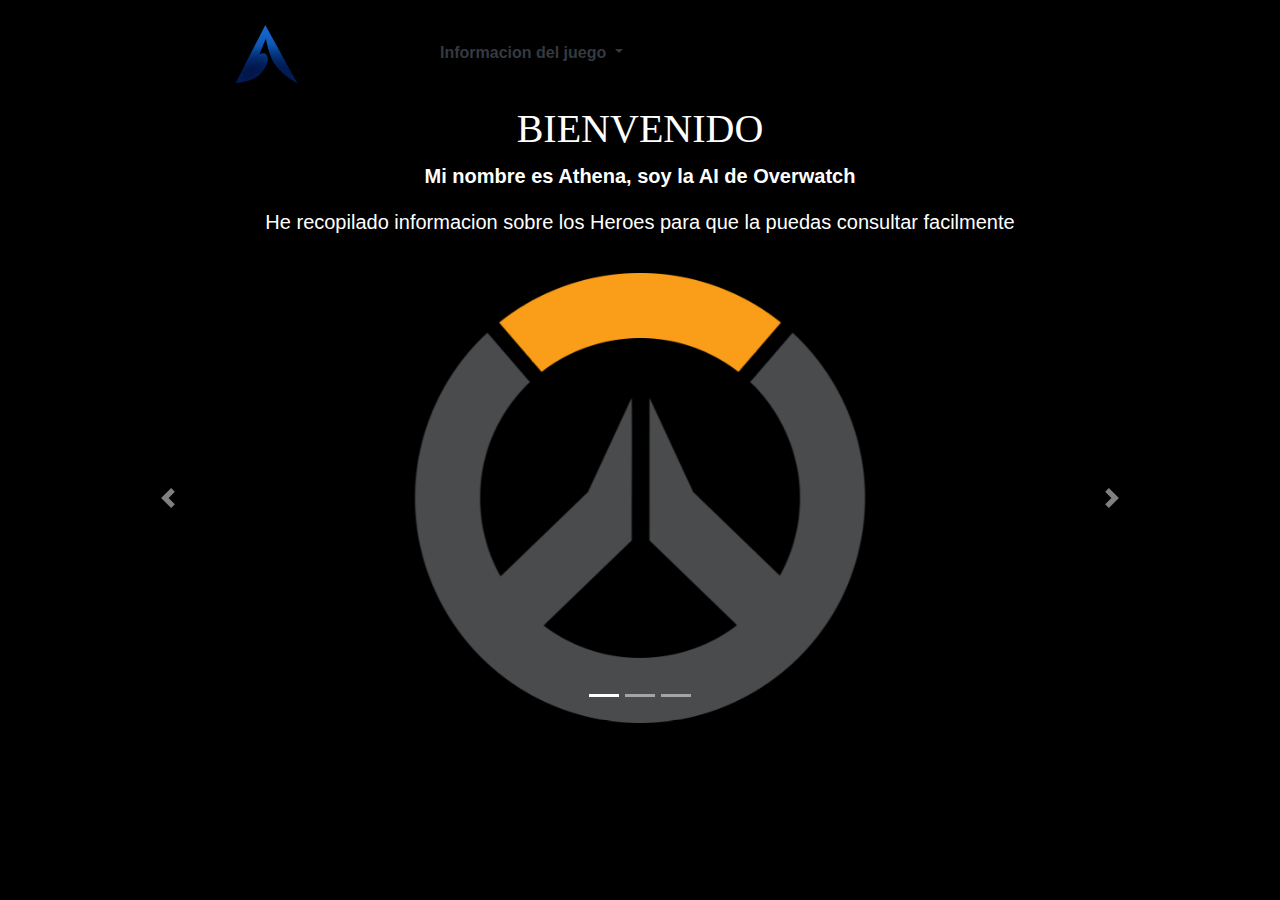
<file: index.html>
<!DOCTYPE html>
<html lang="es-mx">
<head>
    <meta charset="UTF-8">
    <meta name="viewport" content="width=device-width, initial-scale=1.0">
    <link rel="stylesheet" href="boost/bootstrap.min.css">
    <link href="css/style.css" rel="stylesheet" type="text/css">
    <script src="js/bootstrap.bundle.min.js"></script>
    <!-- Incluye los archivos CSS de Bootstrap -->
    <link rel="stylesheet" href="https://maxcdn.bootstrapcdn.com/bootstrap/4.5.2/css/bootstrap.min.css">
    <title>ATHENA</title>
</head>
<link rel="shortcut icon" href="src/Logos/AthenaLogo.png">
<body style="background-color: black;">
    <center>
    <div class="container">
        <nav class="navbar navbar-expand-lg navbar-dark">
            <div class="container-fluid">
                <a class="navbar-brand" href="index.html">
                    <img id="IMGmenu" src="src/Logos/AthenaLogo.png" alt="Twenty One Pilots" class="img-fluid d-inline-block align-text-top">
                </a>
                <button class="navbar-toggler" type="button" data-bs-toggle="collapse"
                    data-bs-target="#navbarSupportedContent" aria-controls="navbarSupportedContent" aria-expanded="false"
                    aria-label="Toggle navigation">
                    <span class="navbar-toggler-icon"></span>
                </button>
                <div class="collapse navbar-collapse" id="navbarSupportedContent">
                    <ul class="navbar-nav me-auto mb-2 mb-lg-0">
                        <li class="nav-item dropdown">
                            <a class="nav-link dropdown-toggle font-weight-bold text-dark" href="#" id="navbarDropdown" role="button"
                                data-bs-toggle="dropdown" aria-expanded="false">
                                Informacion del juego
                            </a>
                            <ul class="dropdown-menu" aria-labelledby="navbarDropdown">
                                <li><a class="dropdown-item text-dark font-weight-bold" href="#">Resumen</a></li>
                                <li><a class="dropdown-item text-dark font-weight-bold" href="#">Multimedia</a></li>
                                <li><a class="dropdown-item text-dark font-weight-bold" href="#">Ultimo Parche</a></li>
                            </ul>
                        </li>
                    </ul>
                </div>
            </div>
        </nav>
        
    </div>
</center>
    <div class="container">
        <div class="row align-items-center">
            <div class="col">
                <h1>BIENVENIDO</h1>
                <b><p>Mi nombre es Athena, soy la AI de Overwatch</p></b>
                <p>He recopilado informacion sobre los Heroes para que la puedas consultar facilmente</p></b>
            </div>
        </div>
    </div>
    <div class="container slider-container">
        <div id="myCarousel" class="carousel slide" data-ride="carousel" data-interval="5000">
            <!-- Indicadores de las imágenes -->
            <ul class="carousel-indicators">
                <li data-target="#myCarousel" data-slide-to="0" class="active"></li>
                <li data-target="#myCarousel" data-slide-to="1"></li>
                <li data-target="#myCarousel" data-slide-to="2"></li>
            </ul>

            <!-- Imágenes del slider -->
            <div class="carousel-inner">
                <center>
                <div class="carousel-item active">
                    <a href="Overwatch.html">
                        <img class="img-fluid Athena" src="src/Logos/OverWatchLogo.png" alt="OVERWACTH">
                    </a>
                </div>
                <div class="carousel-item">
                    <a href="Blackwatch.html">
                        <img class="img-fluid Athena" src="src/Logos/BlackWatch.webp" alt="BLACKWATCH">
                    </a>
                </div>
                <div class="carousel-item">
                    <a href="Talon.html">
                        <img class="img-fluid Athena" src="src/Logos/Talon.png" alt="TALON">
                    </a>
                </div>
            </center>
            </div>

            <!-- Controles de navegación -->
            <a class="carousel-control-prev" href="#myCarousel" role="button" data-slide="prev">
                <span class="carousel-control-prev-icon" aria-hidden="true"></span>
                <span class="sr-only">Anterior</span>
            </a>
            <a class="carousel-control-next" href="#myCarousel" role="button" data-slide="next">
                <span class="carousel-control-next-icon" aria-hidden="true"></span>
                <span class="sr-only">Siguiente</span>
            </a>
        </div>
    </div>

    <!-- Incluye los archivos JavaScript de Bootstrap y jQuery -->
    <script src="https://ajax.googleapis.com/ajax/libs/jquery/3.5.1/jquery.min.js"></script>
    <script src="https://cdnjs.cloudflare.com/ajax/libs/popper.js/1.16.0/umd/popper.min.js"></script>
    <script src="https://maxcdn.bootstrapcdn.com/bootstrap/4.5.2/js/bootstrap.min.js"></script>
</body>
</html>
</file>
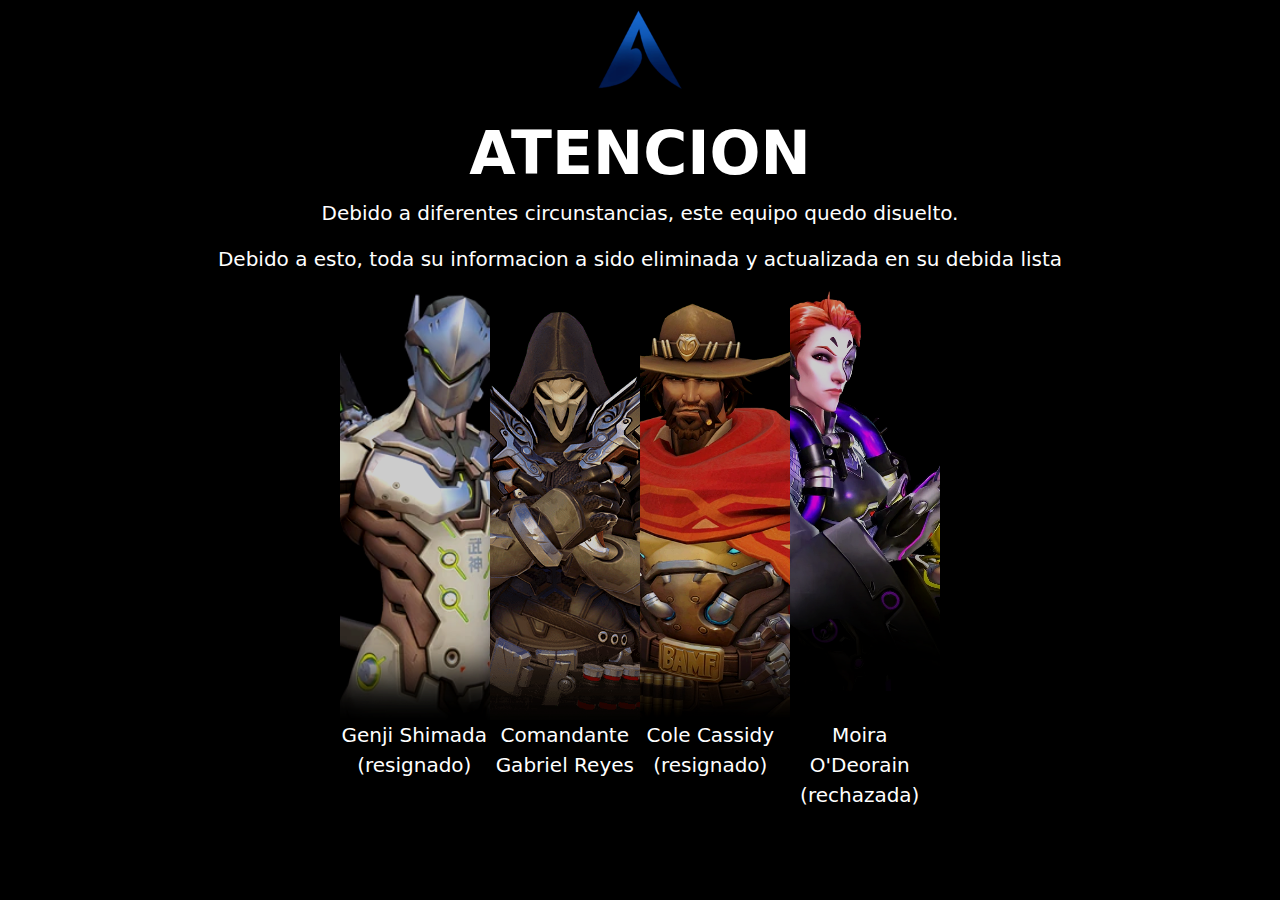
<file: Blackwatch.html>
<!DOCTYPE html>
<html lang="es-mx">
<head>
    <meta charset="UTF-8">
    <meta name="viewport" content="width=device-width, initial-scale=1.0">
    <link rel="stylesheet" href="boost/bootstrap.min.css">
    <link href="css/style.css" rel="stylesheet" type="text/css">
    <script src="js/bootstrap.bundle.min.js"></script>
    <title>BLACKWATCH</title>
</head>
<link rel="shortcut icon" href="src/Logos/BlackWatch.webp">
<body>
    <center>
        <header>
            <h1> <a href="index.html">
                <img src="src/Logos/AthenaLogo.png" alt="Athena" height="100 px">
            </a></h1>
            <div class="container">
                <div class="row">
                    <div class="col-12" style="text-align:center; font-size: 60px;">
                        <b>ATENCION</b>
                    </div>
                    <div>
                        <p>Debido a diferentes circunstancias, este equipo quedo disuelto.</p>
                    </div>
                    <div>
                        <p>Debido a esto, toda su informacion a sido eliminada y actualizada en su debida lista</p>
                    </div>
                </div>
            </div>
        </header>
     <div class="container">
        <div class="row">
            <div class="col">
                <section id="BlackwatchMenu" class="img-fluid">
                    <a class="Blackwatch" href="Overwatch.html">
                        <img class="img-fluid" src="src/Personajes/Genji.webp" alt="Genji">
                    </a>
                    <a class="Blackwatch" href="Talon.html">
                        <img class="img-fluid" src="src/Personajes/Reaper.png" alt="Reaper">
                    </a>
                    <a class="Blackwatch" href="Overwatch.html">
                        <img class="img-fluid" src="src/Personajes/Cassidy.webp" alt="Cassidy">
                    </a>
                    <a class="Blackwatch" href="Talon.html">
                        <img class="img-fluid" src="src/Personajes/Moira.webp" alt="Moira">
                    </a>
                </section>
            </div>
            <div class="col">
                <section id="NombresBlack">
                    <p>Genji Shimada (resignado)</p>
                    <p>Comandante Gabriel Reyes</p>
                    <p>Cole Cassidy (resignado)</p>
                    <p>Moira O'Deorain (rechazada)</p>
                </section>
            </div>
        </div>
    </div>
</center>
</body>
</html>
</file>
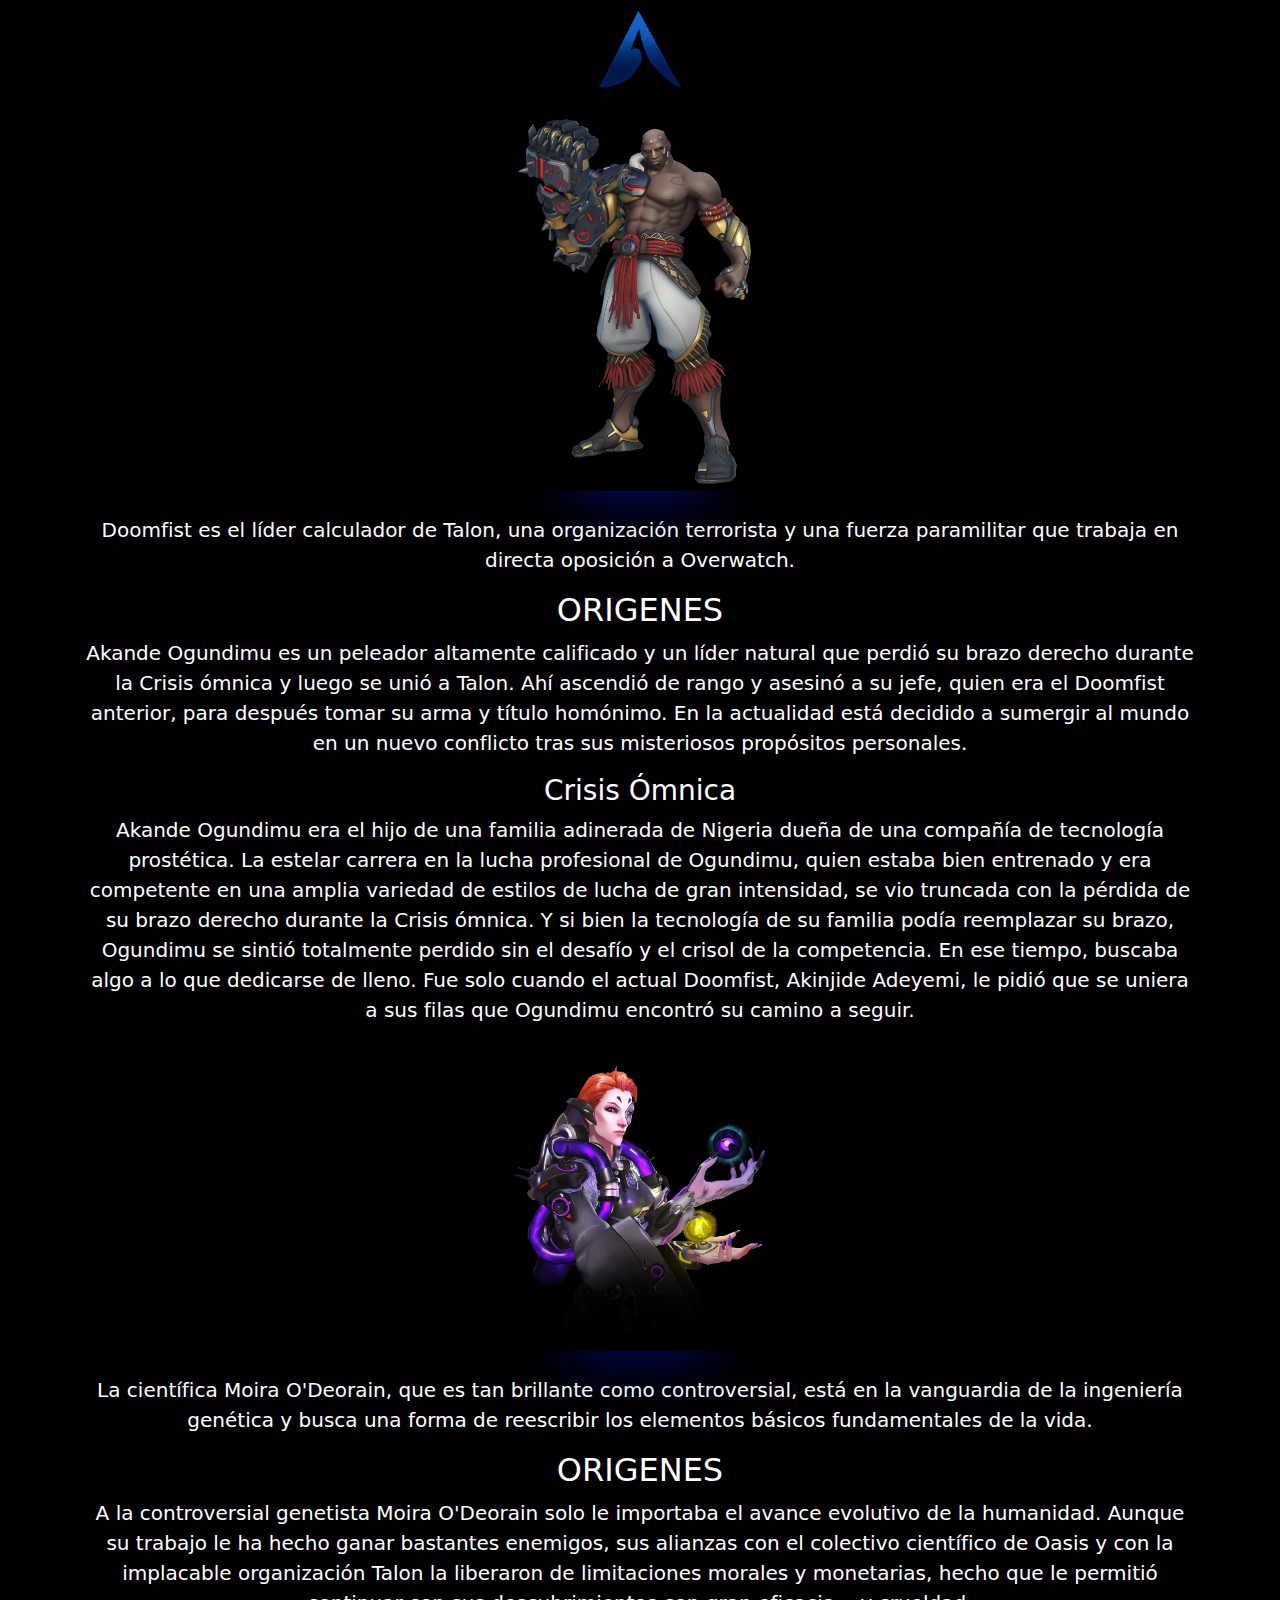
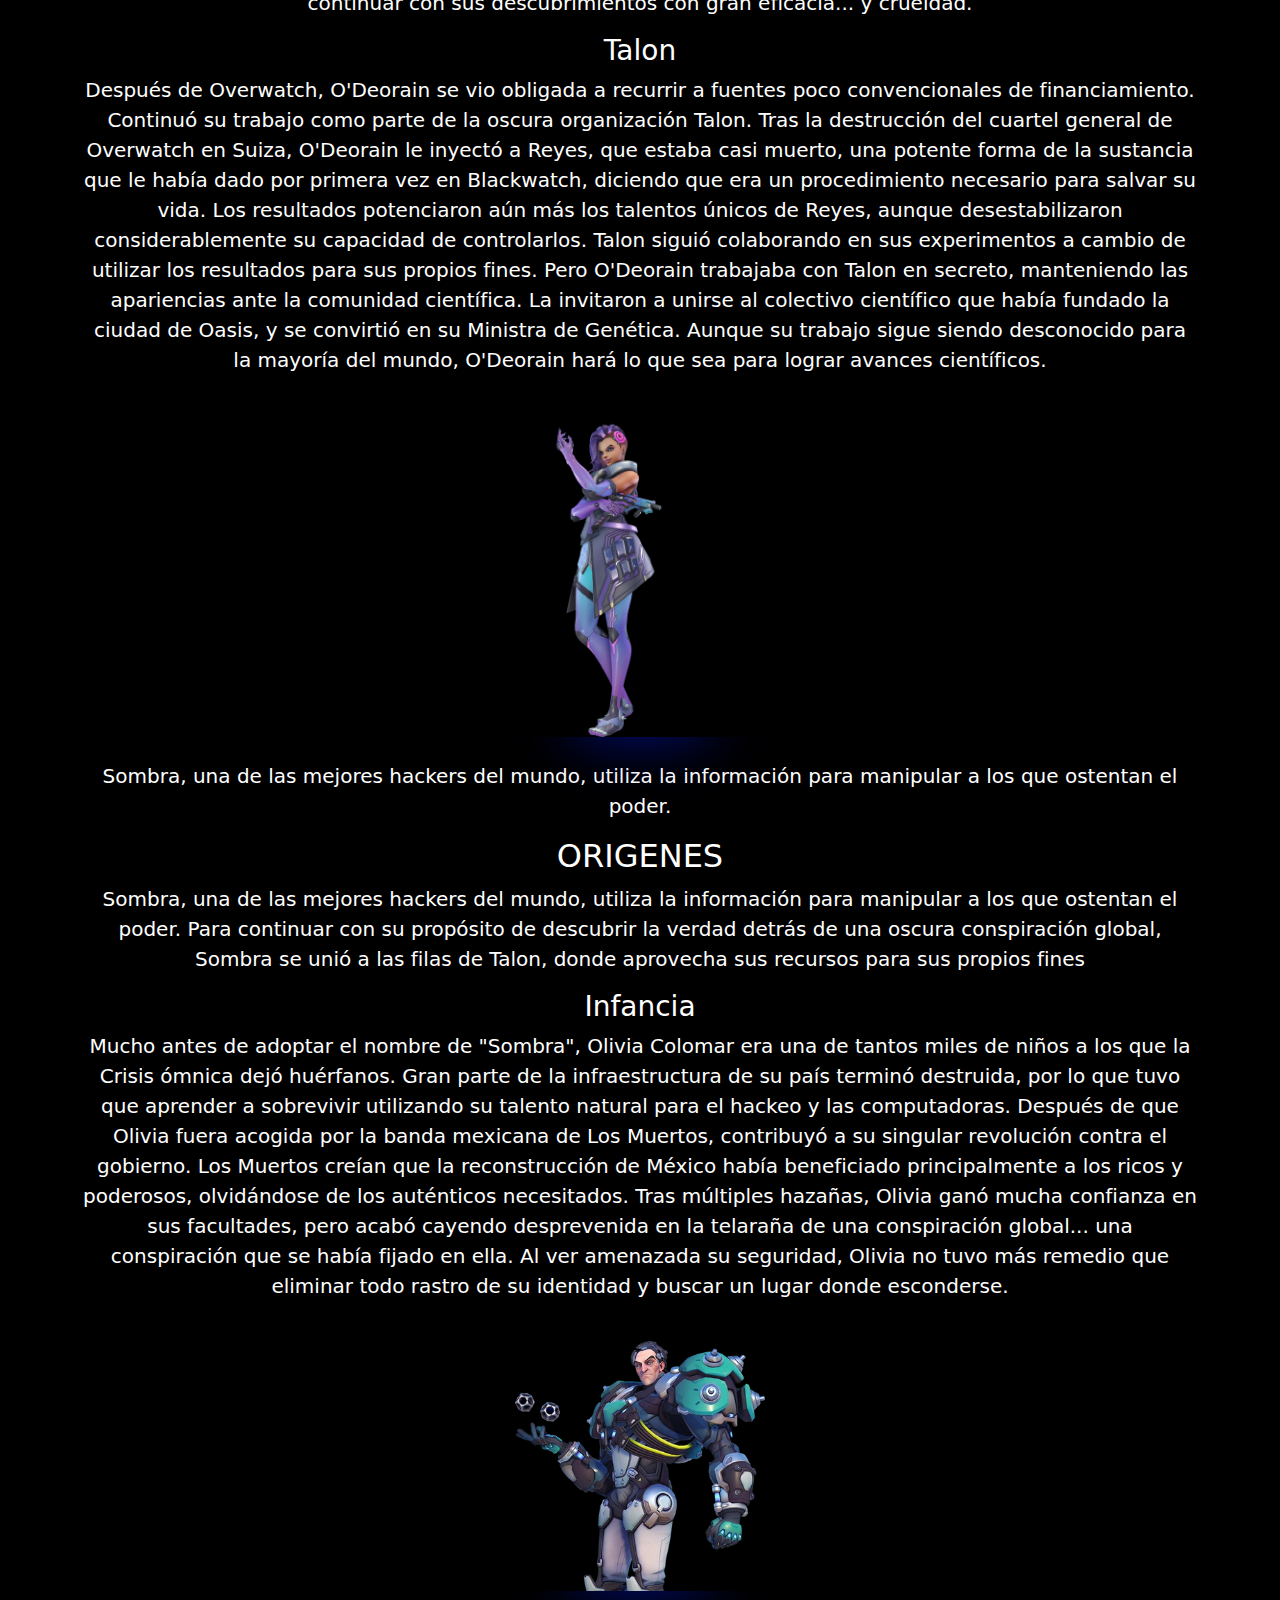
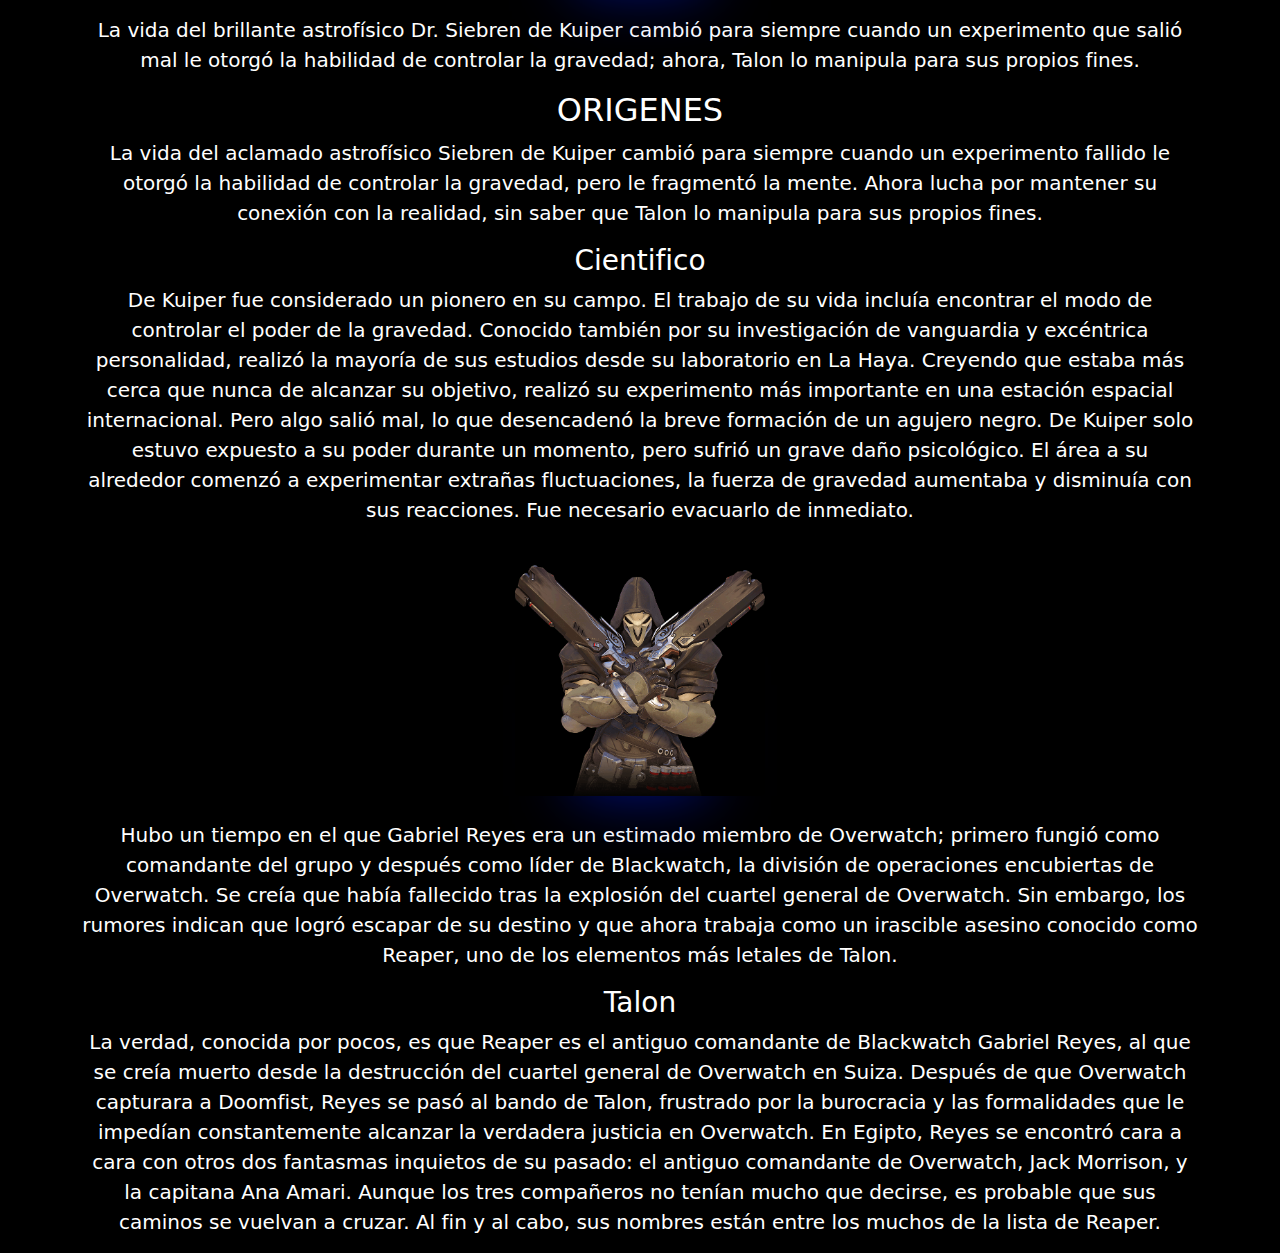
<file: Talon.html>
<!DOCTYPE html>
<html lang="es-mx">
<head>
    <meta charset="UTF-8">
    <meta name="viewport" content="width=device-width, initial-scale=1.0">
    <link rel="stylesheet" href="boost/bootstrap.min.css">
    <link href="css/style.css" rel="stylesheet" type="text/css">
    <script src="js/bootstrap.bundle.min.js"></script>
    <title>TALON</title>
</head>
<link rel="shortcut icon" href="src/Logos/Talon.png">
<body>
<center>
    <h1> <a href="index.html">
        <img src="src/Logos/AthenaLogo.png" alt="Athena" height="100 px">
    </a></h1>
    <div class="container">
        <div class="row align-items-center">
            <div class="col-12 align-self-center">
                <article class="img-fluid">
                    <img src="src/Personajes/Doom.webp" alt="Doom">
                    <img src="src/PersonajesGif/Doom.gif" alt="DoomG">
                </article>
                <br/>
                <p>Doomfist es el líder calculador de Talon, una organización terrorista y una fuerza paramilitar que trabaja en directa oposición a Overwatch.</p>
                <b><h2>ORIGENES</h2></b>
                    <p>Akande Ogundimu es un peleador altamente calificado y un líder natural que perdió su brazo derecho durante la Crisis ómnica y luego se unió a Talon. Ahí ascendió de rango y asesinó a su jefe, quien era el Doomfist anterior, para después tomar su arma y título homónimo. En la actualidad está decidido a sumergir al mundo en un nuevo conflicto tras sus misteriosos propósitos personales.</p>
                    <h3>Crisis Ómnica</h3>
                    <p>Akande Ogundimu era el hijo de una familia adinerada de Nigeria dueña de una compañía de tecnología prostética. La estelar carrera en la lucha profesional de Ogundimu, quien estaba bien entrenado y era competente en una amplia variedad de estilos de lucha de gran intensidad, se vio truncada con la pérdida de su brazo derecho durante la Crisis ómnica. Y si bien la tecnología de su familia podía reemplazar su brazo, Ogundimu se sintió totalmente perdido sin el desafío y el crisol de la competencia. En ese tiempo, buscaba algo a lo que dedicarse de lleno. Fue solo cuando el actual Doomfist, Akinjide Adeyemi, le pidió que se uniera a sus filas que Ogundimu encontró su camino a seguir.</p>
            </div>
        </div>
        <br/>
        <div class="row align-items-center">
            <div class="col-12 align-self-center">
                <article class="img-fluid">
                    <img src="src/Personajes/Moira.webp" alt="Moira">
                    <img src="src/PersonajesGif/Moira.gif" alt="MoiraG">
                </article>
            <br/>
            <p>La científica Moira O'Deorain, que es tan brillante como controversial, está en la vanguardia de la ingeniería genética y busca una forma de reescribir los elementos básicos fundamentales de la vida.</p>
                <b><h2>ORIGENES</h2></b>
                <p>A la controversial genetista Moira O'Deorain solo le importaba el avance evolutivo de la humanidad. Aunque su trabajo le ha hecho ganar bastantes enemigos, sus alianzas con el colectivo científico de Oasis y con la implacable organización Talon la liberaron de limitaciones morales y monetarias, hecho que le permitió continuar con sus descubrimientos con gran eficacia... y crueldad.</p>
                <h3>Talon</h3>
                <p>Después de Overwatch, O'Deorain se vio obligada a recurrir a fuentes poco convencionales de financiamiento. Continuó su trabajo como parte de la oscura organización Talon. Tras la destrucción del cuartel general de Overwatch en Suiza, O'Deorain le inyectó a Reyes, que estaba casi muerto, una potente forma de la sustancia que le había dado por primera vez en Blackwatch, diciendo que era un procedimiento necesario para salvar su vida. Los resultados potenciaron aún más los talentos únicos de Reyes, aunque desestabilizaron considerablemente su capacidad de controlarlos.
                    Talon siguió colaborando en sus experimentos a cambio de utilizar los resultados para sus propios fines. Pero O'Deorain trabajaba con Talon en secreto, manteniendo las apariencias ante la comunidad científica. La invitaron a unirse al colectivo científico que había fundado la ciudad de Oasis, y se convirtió en su Ministra de Genética.
                    Aunque su trabajo sigue siendo desconocido para la mayoría del mundo, O'Deorain hará lo que sea para lograr avances científicos.</p>
            </div>
        </div>
        <br/>
        <div class="row align-items-center">
            <div class="col-12 align-self-center">
                <article class="img-fluid">
                    <img src="src/Personajes/Sombra.webp" alt="Sombra">
                    <img src="src/PersonajesGif/Sombra.gif" alt="SombraG">
                </article>
            <br/>
            <p>Sombra, una de las mejores hackers del mundo, utiliza la información para manipular a los que ostentan el poder.</p>
                <b><h2>ORIGENES</h2></b>
                    <p>Sombra, una de las mejores hackers del mundo, utiliza la información para manipular a los que ostentan el poder. Para continuar con su propósito de descubrir la verdad detrás de una oscura conspiración global, Sombra se unió a las filas de Talon, donde aprovecha sus recursos para sus propios fines</p>
                    <h3>Infancia</h3>
                    <p>Mucho antes de adoptar el nombre de "Sombra", Olivia Colomar era una de tantos miles de niños a los que la Crisis ómnica dejó huérfanos. Gran parte de la infraestructura de su país terminó destruida, por lo que tuvo que aprender a sobrevivir utilizando su talento natural para el hackeo y las computadoras.
                        Después de que Olivia fuera acogida por la banda mexicana de Los Muertos, contribuyó a su singular revolución contra el gobierno. Los Muertos creían que la reconstrucción de México había beneficiado principalmente a los ricos y poderosos, olvidándose de los auténticos necesitados.
                        Tras múltiples hazañas, Olivia ganó mucha confianza en sus facultades, pero acabó cayendo desprevenida en la telaraña de una conspiración global... una conspiración que se había fijado en ella. Al ver amenazada su seguridad, Olivia no tuvo más remedio que eliminar todo rastro de su identidad y buscar un lugar donde esconderse.</p>
            </div>
        </div>
        <br/>
        <div class="row align-items-center">
            <div class="col-12 align-self-center">
                <article class="img-fluid">
                    <img src="src/Personajes/Sigma.webp" alt="Sigma">
                    <img src="src/PersonajesGif/Sigma.gif" alt="SigmaG">
                </article>
            <br>
            <p>La vida del brillante astrofísico Dr. Siebren de Kuiper cambió para siempre cuando un experimento que salió mal le otorgó la habilidad de controlar la gravedad; ahora, Talon lo manipula para sus propios fines.</p>
                    <b><h2>ORIGENES</h2></b>
                    <p>La vida del aclamado astrofísico Siebren de Kuiper cambió para siempre cuando un experimento fallido le otorgó la habilidad de controlar la gravedad, pero le fragmentó la mente. Ahora lucha por mantener su conexión con la realidad, sin saber que Talon lo manipula para sus propios fines.</p>
                    <h3>Cientifico</h3>
                    <p>De Kuiper fue considerado un pionero en su campo. El trabajo de su vida incluía encontrar el modo de controlar el poder de la gravedad. Conocido también por su investigación de vanguardia y excéntrica personalidad, realizó la mayoría de sus estudios desde su laboratorio en La Haya. Creyendo que estaba más cerca que nunca de alcanzar su objetivo, realizó su experimento más importante en una estación espacial internacional.
                        Pero algo salió mal, lo que desencadenó la breve formación de un agujero negro. De Kuiper solo estuvo expuesto a su poder durante un momento, pero sufrió un grave daño psicológico. El área a su alrededor comenzó a experimentar extrañas fluctuaciones, la fuerza de gravedad aumentaba y disminuía con sus reacciones. Fue necesario evacuarlo de inmediato.</p>
            </div>
        </div>
        <br/>
        <div class="row align-items-center">
            <div class="col-12 align-self-center">
                <article class="img-fluid">
                    <img src="src/Personajes/Reaper.png" alt="Reaper">
                    <img src="src/PersonajesGif/Reaper.gif" alt="ReaperG">
                </article>
            <br/>
            <p>Hubo un tiempo en el que Gabriel Reyes era un estimado miembro de Overwatch; primero fungió como comandante del grupo y después como líder de Blackwatch, la división de operaciones encubiertas de Overwatch. Se creía que había fallecido tras la explosión del cuartel general de Overwatch. Sin embargo, los rumores indican que logró escapar de su destino y que ahora trabaja como un irascible asesino conocido como Reaper, uno de los elementos más letales de Talon.</p>
            <h3>Talon</h3>
            <p>La verdad, conocida por pocos, es que Reaper es el antiguo comandante de Blackwatch Gabriel Reyes, al que se creía muerto desde la destrucción del cuartel general de Overwatch en Suiza. Después de que Overwatch capturara a Doomfist, Reyes se pasó al bando de Talon, frustrado por la burocracia y las formalidades que le impedían constantemente alcanzar la verdadera justicia en Overwatch. En Egipto, Reyes se encontró cara a cara con otros dos fantasmas inquietos de su pasado: el antiguo comandante de Overwatch, Jack Morrison, y la capitana Ana Amari. Aunque los tres compañeros no tenían mucho que decirse, es probable que sus caminos se vuelvan a cruzar.
                Al fin y al cabo, sus nombres están entre los muchos de la lista de Reaper.</p>
            </div>
        </div>
    </div>
</center>
</body>
</html>
</file>
<file: css/style.css>
h1
{
    text-align: center; color: white; font-family: Georgia, 'Times New Roman', Times, serif;;
}

h2
{
    text-align: center; color: white;
}

h3
{
    text-align: center; color: white;
}

p
{
    text-align: center; color:white; font-size: 20px; 
}

a
{
    color:white;
}

b
{
    color:white;
}

body
{
    background-color: black;
    background-image: url('https://blz-contentstack-images.akamaized.net/v3/assets/blt9c12f249ac15c7ec/bltfca313d1935978ff/63221a94636d390da7825e82/960_Push.webp');
    background-size: cover;
    background-attachment: fixed;
}

#NombresBlack
{
    display: flex;
    width: 600px;
    height: auto;
}

#BlackwatchMenu, .Blackwatch
{
    display: flex;
    width: 600px;
    height: 430px;
}

#BlackwatchMenu img,.Blackwatch
{
    width: 0px;
    flex-grow: 1;
    object-fit: cover;
    opacity: .8;
    transition: .5s ease;
}

#BlackwatchMenu img,.Blackwatch:hover
{
    cursor: crosshair;
    width: 300px;
    opacity: 1;
    filter: contrast(120%);
}

/* Estilo para el contenedor del slider */
.slider-container {
    max-width: 800px;
    margin: auto 900;
    padding: 20px;
}
/* Estilo para las imágenes del slider */
.Athena {
    max-width: 450%; /* Mantiene el ancho máximo para mantener la relación de aspecto */
    height: auto; /* Ajusta automáticamente la altura */
    max-height: 450px;
    justify-content: center;
    align-items: center;
}

article
{
    position: relative;
    width: 250px;
    transition: all .3s ease;
}

article img:first-child
{
    box-shadow: 0 60px 60px -60px rgba(0,30,255,0.5);
    border-radius: 4px;
    object-fit: cover;
    width: 100%;
}

article img:last-child
{
    position: absolute;
    width: 200px;
    bottom:0;
    left: 0;
    right: 0;
    margin: auto;
    transform: translateY(25%);
    transition: all .3s ease;
    opacity: 0;
}

article:hover
{
    transform: perspective(250px) rotateX(10deg) translateY(-5%) translateZ(0);
}

article::before
{
    content: '';
    position: absolute;
    bottom: 0;
    height: 100%;
    width: 100%;
    background-image: linear-gradient( to bottom, transparent 10%, rgba(0,0,0,0.5) 50%, rgba(0,0,0) 95%);
    opacity: 0;
    transition: all .3s ease;
}

article:hover::before
{
    opacity: 1;
}

article:hover img:last-child
{
    opacity: 1;
    transform: translateY(10%);
}

#IMGmenu
{
    width: 25%;
    height: 25%;
}
</file>
